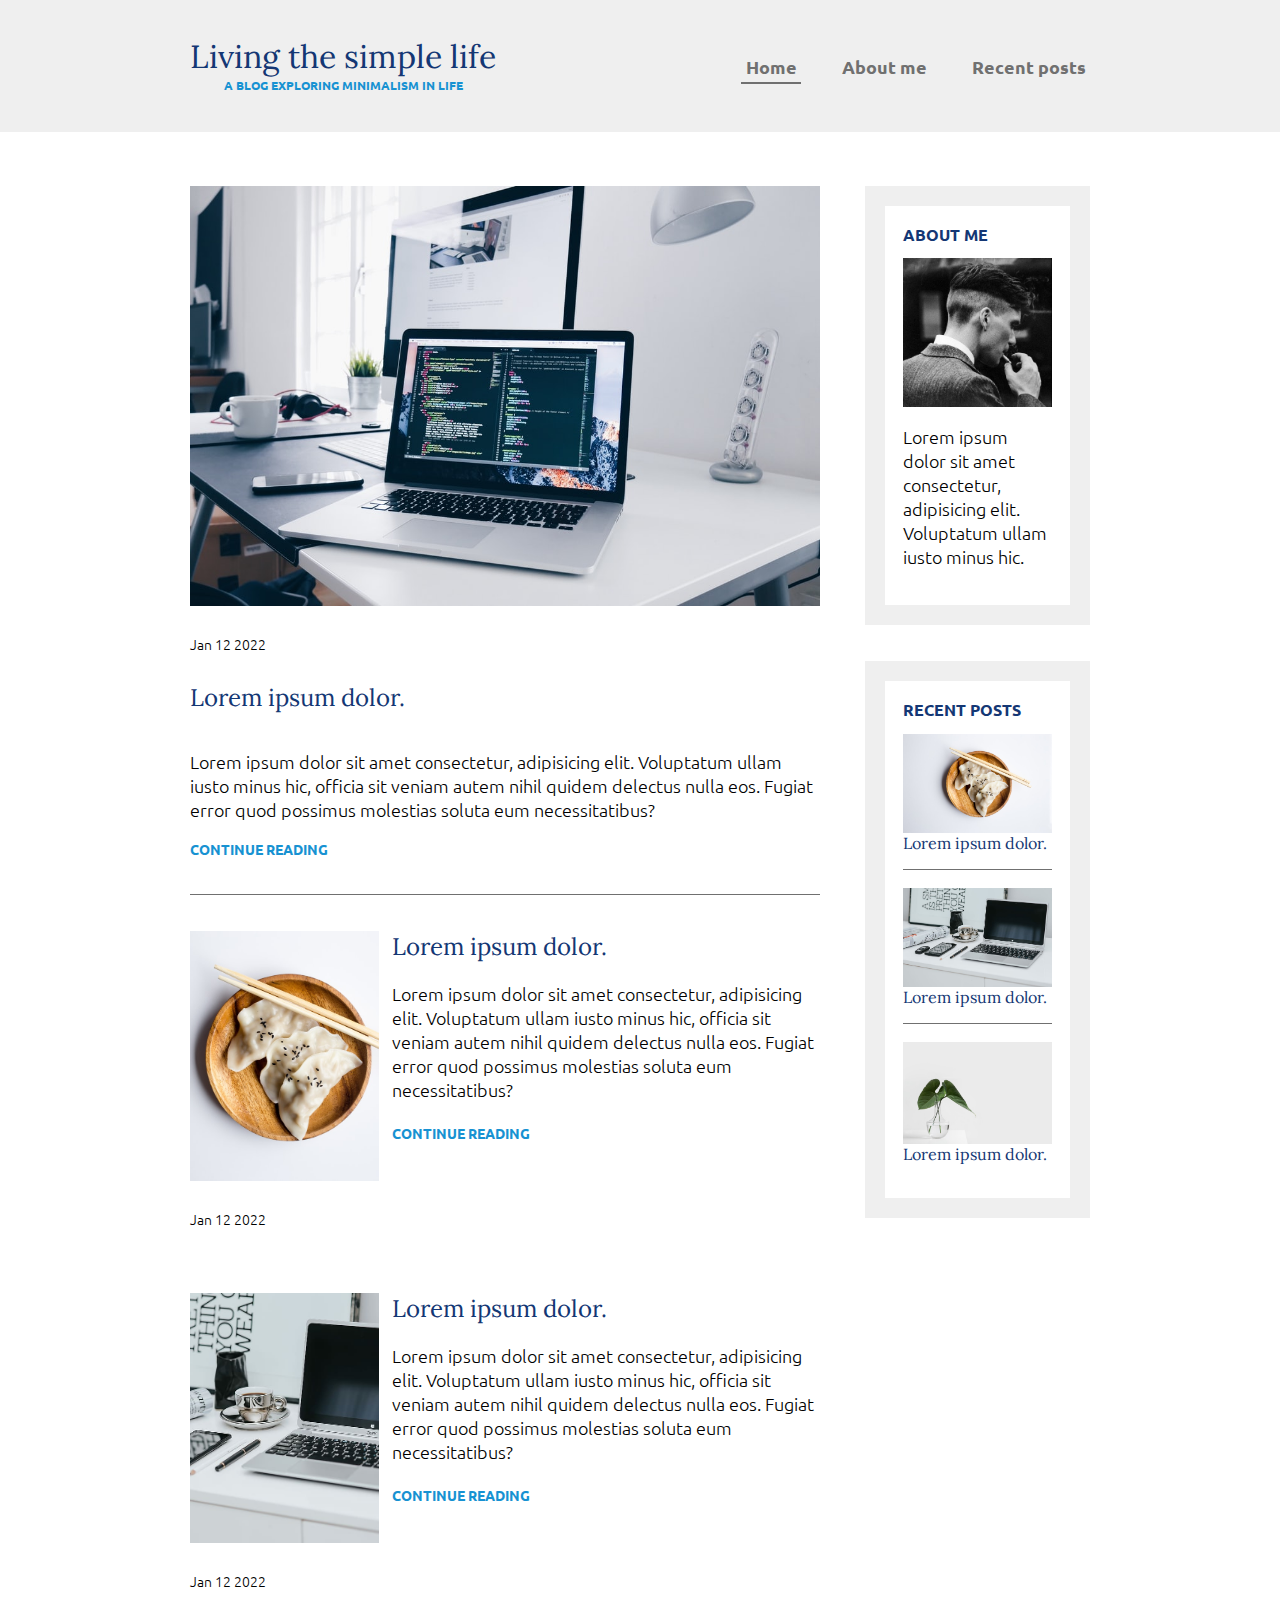
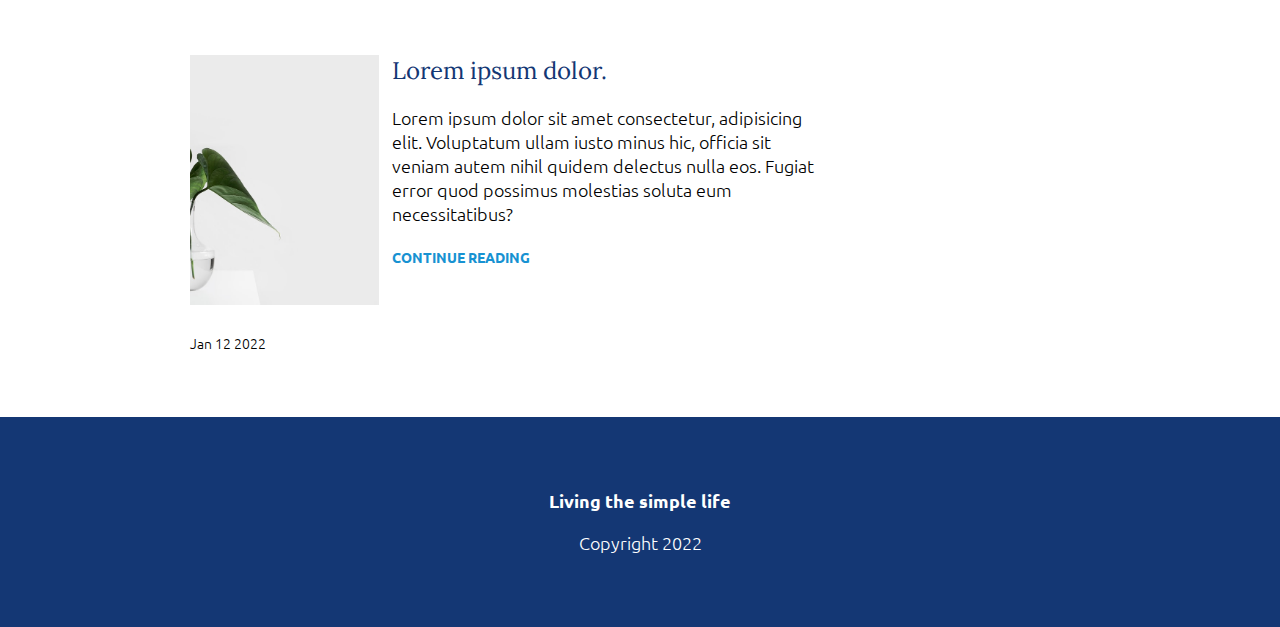
<file: index.html>
<!DOCTYPE html>
<html lang="en">

<head>
    <meta charset="UTF-8">
    <meta http-equiv="X-UA-Compatible" content="IE=edge">
    <meta name="viewport" content="width=device-width, initial-scale=1.0">
    <title>My Simple Life</title>

    <link rel="stylesheet" href="css/main.css">

    <link rel="preconnect" href="https://fonts.googleapis.com">
    <link rel="preconnect" href="https://fonts.gstatic.com" crossorigin>
    <link href="https://fonts.googleapis.com/css2?family=Lora:wght@400;700&family=Ubuntu:wght@300;400;700&display=swap"
        rel="stylesheet">
</head>

<body>
    <header>
        <div class="container container-flex">
            <div class="site-title">
                <h1>Living the simple life</h1>
                <p class="subtitle">A blog exploring minimalism in life</p>
            </div>

            <nav>
                <ul>
                    <li><a href="index.html" class="current-page">Home</a></li>
                    <li><a href="about-me.html">About me</a></li>
                    <li><a href="recent-posts.html">Recent posts</a></li>
                </ul>
            </nav>
        </div>
    </header>

    <div class="container container-flex">
        <main role="main">
            <article class="article-featured">
                <h2 class="article-title">Lorem ipsum dolor.</h2>
                <img src="images/life.jpg" alt="" class="article-image">
                <p class="article-info">Jan 12 2022</p>
                <p class="article-body">Lorem ipsum dolor sit amet consectetur, adipisicing elit. Voluptatum ullam iusto
                    minus hic, officia sit veniam autem nihil quidem delectus nulla eos. Fugiat error quod possimus
                    molestias soluta eum necessitatibus?</p>
                <a href="#" class="article-read-more">Continue reading</a>
            </article>

            <article class="article-recent">
                <div class="article-recent-main">
                    <h2 class="article-title">Lorem ipsum dolor.</h2>
                    <p class="article-body">Lorem ipsum dolor sit amet consectetur, adipisicing elit. Voluptatum ullam
                        iusto minus hic, officia sit veniam autem nihil quidem delectus nulla eos. Fugiat error quod
                        possimus molestias soluta eum necessitatibus?</p>
                    <a href="#" class="article-read-more">Continue reading</a>
                </div>
                <div class="article-recent-secondary">
                    <img src="images/food.jpg" alt="" class="article-image">
                    <p class="article-info">Jan 12 2022</p>
                </div>
            </article>

            <article class="article-recent">
                <div class="article-recent-main">
                    <h2 class="article-title">Lorem ipsum dolor.</h2>
                    <p class="article-body">Lorem ipsum dolor sit amet consectetur, adipisicing elit. Voluptatum ullam
                        iusto minus hic, officia sit veniam autem nihil quidem delectus nulla eos. Fugiat error quod
                        possimus molestias soluta eum necessitatibus?</p>
                    <a href="#" class="article-read-more">Continue reading</a>
                </div>
                <div class="article-recent-secondary">
                    <img src="images/work.jpg" alt="" class="article-image">
                    <p class="article-info">Jan 12 2022</p>
                </div>
            </article>

            <article class="article-recent">
                <div class="article-recent-main">
                    <h2 class="article-title">Lorem ipsum dolor.</h2>
                    <p class="article-body">Lorem ipsum dolor sit amet consectetur, adipisicing elit. Voluptatum ullam
                        iusto minus hic, officia sit veniam autem nihil quidem delectus nulla eos. Fugiat error quod
                        possimus molestias soluta eum necessitatibus?</p>
                    <a href="#" class="article-read-more">Continue reading</a>
                </div>
                <div class="article-recent-secondary">
                    <img src="images/deco.jpg" alt="" class="article-image">
                    <p class="article-info">Jan 12 2022</p>
                </div>
            </article>
        </main>
        <aside class="sidebar">
            <div class="sidebar-widget">
                <h2 class="widget-title">About me</h2>
                <img src="images/about-me.jpg" alt="" class="widget-image">
                <p class="widget-body">Lorem ipsum dolor sit amet consectetur, adipisicing elit. Voluptatum ullam
                    iusto minus hic.</p>
            </div>

            <div class="sidebar-widget">
                <h2 class="widget-title">Recent posts</h2>
                <div class="widget-recent-post widget-divider">
                    <h3 class="widget-recent-post-title">Lorem ipsum dolor.</h3>
                    <img src="images/food.jpg" alt="" class="widget-image">
                </div>
                <div class="widget-recent-post widget-divider">
                    <h3 class="widget-recent-post-title">Lorem ipsum dolor.</h3>
                    <img src="images/work.jpg" alt="" class="widget-image">
                </div>
                <div class="widget-recent-post">
                    <h3 class="widget-recent-post-title">Lorem ipsum dolor.</h3>
                    <img src="images/deco.jpg" alt="" class="widget-image">
                </div>
            </div>
        </aside>
    </div>

    <footer>
        <p><strong>Living the simple life</strong></p>
        <p>Copyright 2022</p>
    </footer>
</body>

</html>
</file>
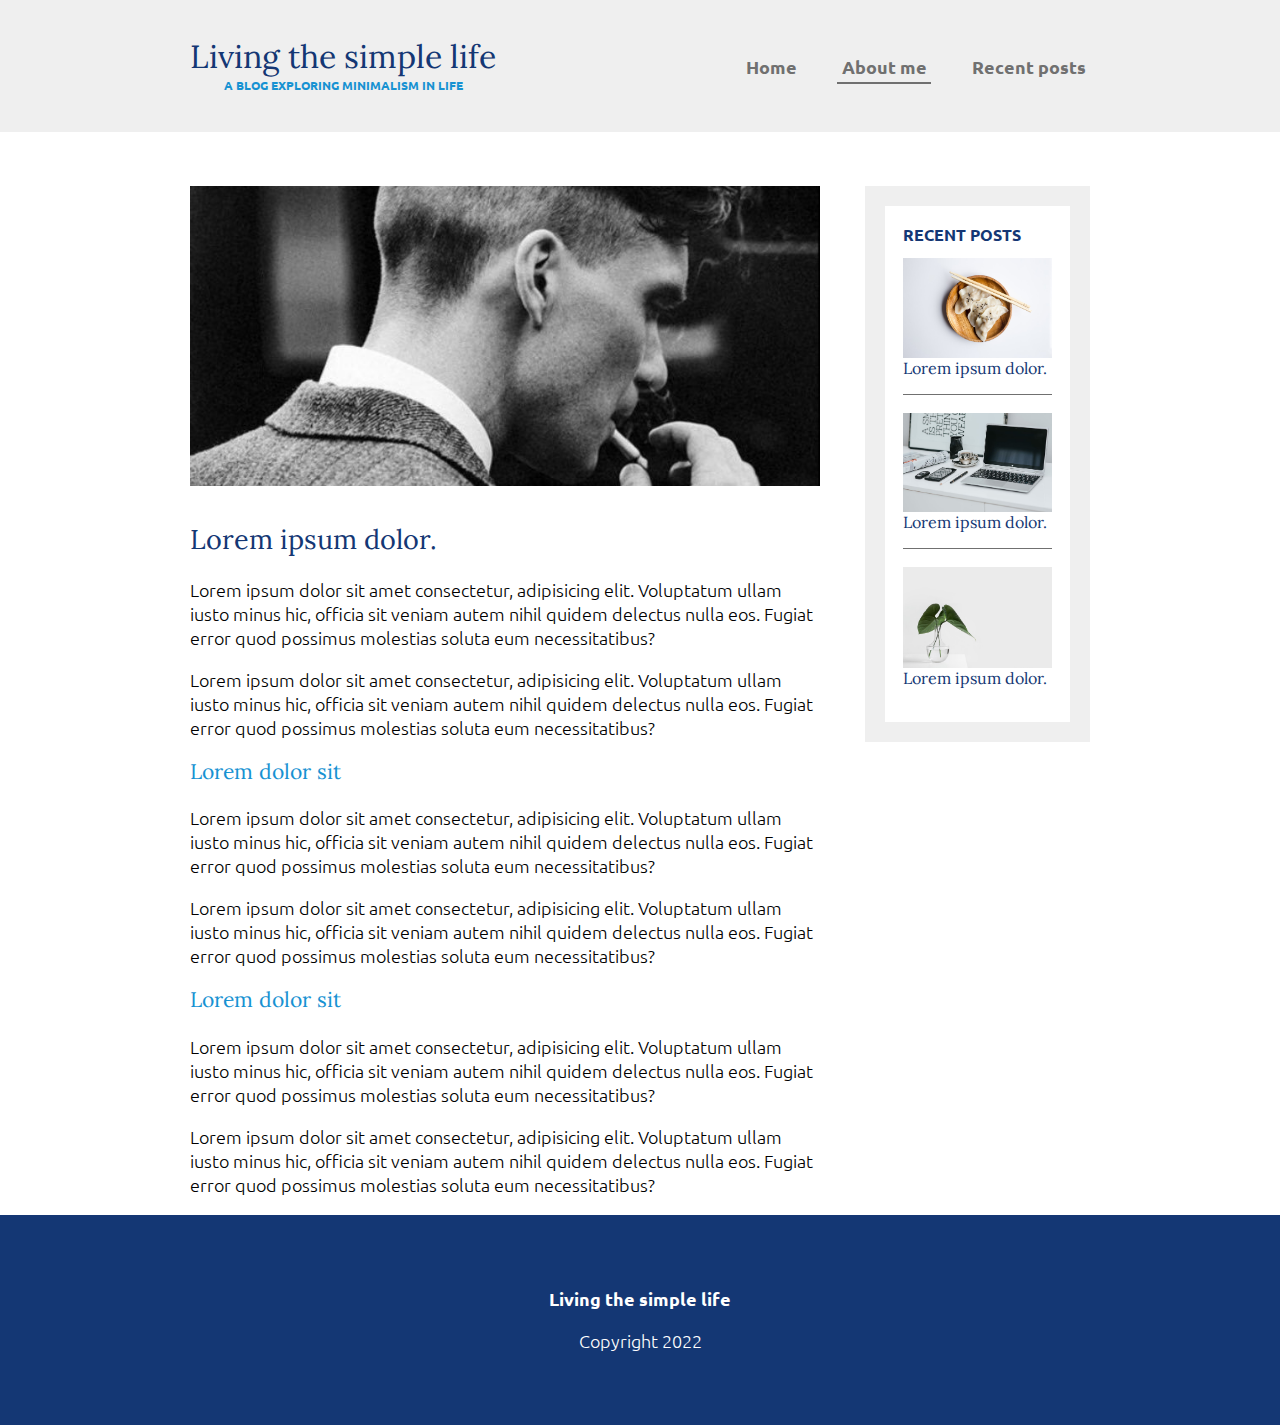
<file: about-me.html>
<!DOCTYPE html>
<html lang="en">

<head>
    <meta charset="UTF-8">
    <meta http-equiv="X-UA-Compatible" content="IE=edge">
    <meta name="viewport" content="width=device-width, initial-scale=1.0">
    <title>My Simple Life</title>

    <link rel="stylesheet" href="css/main.css">

    <link rel="preconnect" href="https://fonts.googleapis.com">
    <link rel="preconnect" href="https://fonts.gstatic.com" crossorigin>
    <link href="https://fonts.googleapis.com/css2?family=Lora:wght@400;700&family=Ubuntu:wght@300;400;700&display=swap"
        rel="stylesheet">
</head>

<body>
    <header>
        <div class="container container-flex">
            <div class="site-title">
                <h1>Living the simple life</h1>
                <p class="subtitle">A blog exploring minimalism in life</p>
            </div>

            <nav>
                <ul>
                    <li><a href="index.html">Home</a></li>
                    <li><a href="about-me.html" class="current-page">About me</a></li>
                    <li><a href="recent-posts.html">Recent posts</a></li>
                </ul>
            </nav>
        </div>
    </header>

    <div class="container container-flex">
        <main role="main">
            <img src="images/about-me.jpg" alt="" class="image-full">
            <h2>Lorem ipsum dolor.</h2>
            <p>Lorem ipsum dolor sit amet consectetur, adipisicing elit. Voluptatum ullam iusto
                minus hic, officia sit veniam autem nihil quidem delectus nulla eos. Fugiat error quod possimus
                molestias soluta eum necessitatibus?</p>
            <p>Lorem ipsum dolor sit amet consectetur, adipisicing elit. Voluptatum ullam iusto
                minus hic, officia sit veniam autem nihil quidem delectus nulla eos. Fugiat error quod possimus
                molestias soluta eum necessitatibus?</p>

            <h3>Lorem dolor sit</h3>
            <p>Lorem ipsum dolor sit amet consectetur, adipisicing elit. Voluptatum ullam iusto
                minus hic, officia sit veniam autem nihil quidem delectus nulla eos. Fugiat error quod possimus
                molestias soluta eum necessitatibus?</p>
            <p>Lorem ipsum dolor sit amet consectetur, adipisicing elit. Voluptatum ullam iusto
                minus hic, officia sit veniam autem nihil quidem delectus nulla eos. Fugiat error quod possimus
                molestias soluta eum necessitatibus?</p>

            <h3>Lorem dolor sit</h3>
            <p>Lorem ipsum dolor sit amet consectetur, adipisicing elit. Voluptatum ullam iusto
                minus hic, officia sit veniam autem nihil quidem delectus nulla eos. Fugiat error quod possimus
                molestias soluta eum necessitatibus?</p>
            <p>Lorem ipsum dolor sit amet consectetur, adipisicing elit. Voluptatum ullam iusto
                minus hic, officia sit veniam autem nihil quidem delectus nulla eos. Fugiat error quod possimus
                molestias soluta eum necessitatibus?</p>
        </main>
        <aside class="sidebar">
            <div class="sidebar-widget">
                <h2 class="widget-title">Recent posts</h2>
                <div class="widget-recent-post widget-divider">
                    <h3 class="widget-recent-post-title">Lorem ipsum dolor.</h3>
                    <img src="images/food.jpg" alt="" class="widget-image">
                </div>
                <div class="widget-recent-post widget-divider">
                    <h3 class="widget-recent-post-title">Lorem ipsum dolor.</h3>
                    <img src="images/work.jpg" alt="" class="widget-image">
                </div>
                <div class="widget-recent-post">
                    <h3 class="widget-recent-post-title">Lorem ipsum dolor.</h3>
                    <img src="images/deco.jpg" alt="" class="widget-image">
                </div>
            </div>
        </aside>
    </div>

    <footer>
        <p><strong>Living the simple life</strong></p>
        <p>Copyright 2022</p>
    </footer>
</body>

</html>
</file>
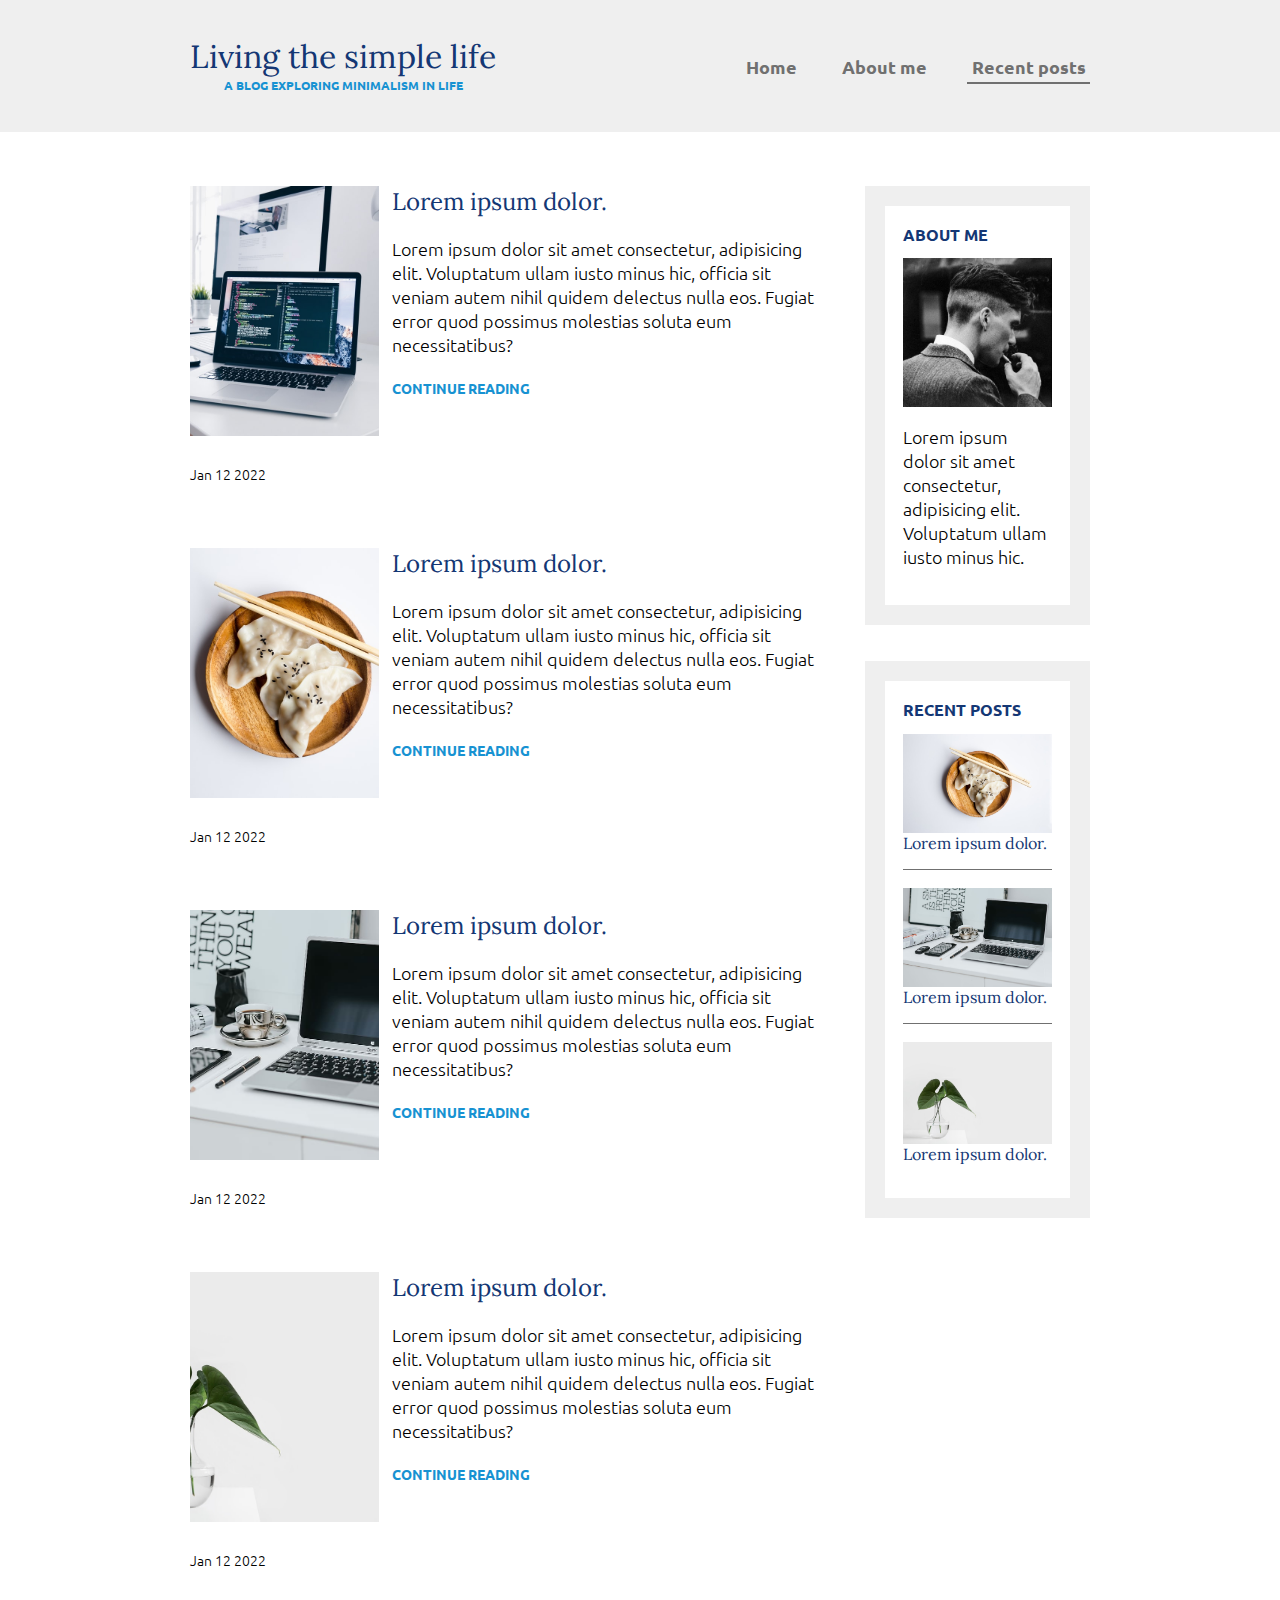
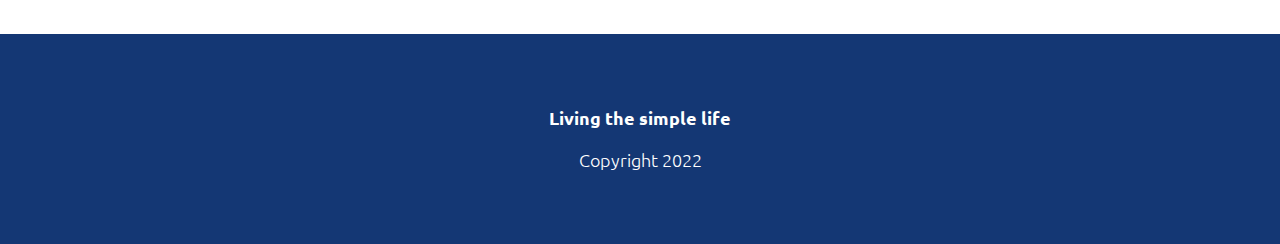
<file: recent-posts.html>
<!DOCTYPE html>
<html lang="en">

<head>
    <meta charset="UTF-8">
    <meta http-equiv="X-UA-Compatible" content="IE=edge">
    <meta name="viewport" content="width=device-width, initial-scale=1.0">
    <title>My Simple Life</title>

    <link rel="stylesheet" href="css/main.css">

    <link rel="preconnect" href="https://fonts.googleapis.com">
    <link rel="preconnect" href="https://fonts.gstatic.com" crossorigin>
    <link href="https://fonts.googleapis.com/css2?family=Lora:wght@400;700&family=Ubuntu:wght@300;400;700&display=swap"
        rel="stylesheet">
</head>

<body>
    <header>
        <div class="container container-flex">
            <div class="site-title">
                <h1>Living the simple life</h1>
                <p class="subtitle">A blog exploring minimalism in life</p>
            </div>

            <nav>
                <ul>
                    <li><a href="index.html">Home</a></li>
                    <li><a href="about-me.html">About me</a></li>
                    <li><a href="recent-posts.html" class="current-page">Recent posts</a></li>
                </ul>
            </nav>
        </div>
    </header>

    <div class="container container-flex">
        <main role="main">
            <article class="article-recent">
                <div class="article-recent-main">
                    <h2 class="article-title">Lorem ipsum dolor.</h2>
                    <p class="article-body">Lorem ipsum dolor sit amet consectetur, adipisicing elit. Voluptatum ullam
                        iusto minus hic, officia sit veniam autem nihil quidem delectus nulla eos. Fugiat error quod
                        possimus molestias soluta eum necessitatibus?</p>
                    <a href="#" class="article-read-more">Continue reading</a>
                </div>
                <div class="article-recent-secondary">
                    <img src="images/life.jpg" alt="" class="article-image">
                    <p class="article-info">Jan 12 2022</p>
                </div>
            </article>

            <article class="article-recent">
                <div class="article-recent-main">
                    <h2 class="article-title">Lorem ipsum dolor.</h2>
                    <p class="article-body">Lorem ipsum dolor sit amet consectetur, adipisicing elit. Voluptatum ullam
                        iusto minus hic, officia sit veniam autem nihil quidem delectus nulla eos. Fugiat error quod
                        possimus molestias soluta eum necessitatibus?</p>
                    <a href="#" class="article-read-more">Continue reading</a>
                </div>
                <div class="article-recent-secondary">
                    <img src="images/food.jpg" alt="" class="article-image">
                    <p class="article-info">Jan 12 2022</p>
                </div>
            </article>

            <article class="article-recent">
                <div class="article-recent-main">
                    <h2 class="article-title">Lorem ipsum dolor.</h2>
                    <p class="article-body">Lorem ipsum dolor sit amet consectetur, adipisicing elit. Voluptatum ullam
                        iusto minus hic, officia sit veniam autem nihil quidem delectus nulla eos. Fugiat error quod
                        possimus molestias soluta eum necessitatibus?</p>
                    <a href="#" class="article-read-more">Continue reading</a>
                </div>
                <div class="article-recent-secondary">
                    <img src="images/work.jpg" alt="" class="article-image">
                    <p class="article-info">Jan 12 2022</p>
                </div>
            </article>

            <article class="article-recent">
                <div class="article-recent-main">
                    <h2 class="article-title">Lorem ipsum dolor.</h2>
                    <p class="article-body">Lorem ipsum dolor sit amet consectetur, adipisicing elit. Voluptatum ullam
                        iusto minus hic, officia sit veniam autem nihil quidem delectus nulla eos. Fugiat error quod
                        possimus molestias soluta eum necessitatibus?</p>
                    <a href="#" class="article-read-more">Continue reading</a>
                </div>
                <div class="article-recent-secondary">
                    <img src="images/deco.jpg" alt="" class="article-image">
                    <p class="article-info">Jan 12 2022</p>
                </div>
            </article>
        </main>
        <aside class="sidebar">
            <div class="sidebar-widget">
                <h2 class="widget-title">About me</h2>
                <img src="images/about-me.jpg" alt="" class="widget-image">
                <p class="widget-body">Lorem ipsum dolor sit amet consectetur, adipisicing elit. Voluptatum ullam
                    iusto minus hic.</p>
            </div>

            <div class="sidebar-widget">
                <h2 class="widget-title">Recent posts</h2>
                <div class="widget-recent-post widget-divider">
                    <h3 class="widget-recent-post-title">Lorem ipsum dolor.</h3>
                    <img src="images/food.jpg" alt="" class="widget-image">
                </div>
                <div class="widget-recent-post widget-divider">
                    <h3 class="widget-recent-post-title">Lorem ipsum dolor.</h3>
                    <img src="images/work.jpg" alt="" class="widget-image">
                </div>
                <div class="widget-recent-post">
                    <h3 class="widget-recent-post-title">Lorem ipsum dolor.</h3>
                    <img src="images/deco.jpg" alt="" class="widget-image">
                </div>
            </div>
        </aside>
    </div>

    <footer>
        <p><strong>Living the simple life</strong></p>
        <p>Copyright 2022</p>
    </footer>
</body>

</html>
</file>
<file: css/main.css>
body {
  margin: 0;
  font-family: 'Ubuntu', sans-serif;
  font-size: 1.125rem;
  font-weight: 300;
}

img {
  max-width: 100%;
  display: block;
}

.image-full {
  width: 100%;
  max-height: 300px;
  -o-object-fit: cover;
     object-fit: cover;
  margin-bottom: 2em;
}

/* =================
    typography
=================*/
h1, h2, h3 {
  font-family: 'Lora', serif;
  font-weight: 400;
  color: #143774;
  margin-top: 0;
}

h1 {
  font-size: 2rem;
  margin: 0;
}

h3 {
  color: #1792d2;
}

a {
  color: #1792d2;
}

a:hover, a:focus {
  color: #143774;
}

strong {
  font-weight: 700;
}

/* h1 subtitle */
.subtitle {
  font-weight: 700;
  color: #1792d2;
  font-size: .75rem;
  margin: 0;
  text-transform: uppercase;
}

.article-title {
  font-size: 1.5rem;
}

.article-read-more, .article-info {
  font-size: .875rem;
}

.article-read-more {
  color: #1792d2;
  text-decoration: none;
  font-weight: 700;
  text-transform: uppercase;
}

.article-read-more:hover, .article-read-more:focus {
  color: #143774;
  text-decoration: underline;
}

.article-info {
  margin: 2em 0;
}

.widget-title, .widget-recent-post-title {
  font-size: 1rem;
}

.widget-title {
  font-family: 'Ubuntu', sans-serif;
  font-weight: 700;
  text-transform: uppercase;
}

.widget-recent-post-title {
  color: #143774;
}

/* =================
    layout
=================*/
.container {
  width: 90%;
  max-width: 900px;
  margin: 0 auto;
}

.container-flex {
  display: -webkit-box;
  display: -ms-flexbox;
  display: flex;
  -webkit-box-pack: justify;
      -ms-flex-pack: justify;
          justify-content: space-between;
  -webkit-box-orient: vertical;
  -webkit-box-direction: normal;
      -ms-flex-direction: column;
          flex-direction: column;
}

header {
  background: #efefef;
  padding: 2em 0;
  text-align: center;
  margin-bottom: 3em;
}

footer {
  background: #143774;
  color: white;
  text-align: center;
  padding: 3em 0;
}

@media (min-width: 675px) {
  .container-flex {
    -webkit-box-orient: horizontal;
    -webkit-box-direction: normal;
        -ms-flex-direction: row;
            flex-direction: row;
  }
  main {
    width: 70%;
  }
  aside {
    width: 25%;
    min-width: 200px;
    margin-left: 1em;
  }
}

/* navigation */
nav ul {
  list-style: none;
  display: -webkit-box;
  display: -ms-flexbox;
  display: flex;
  -webkit-box-pack: center;
      -ms-flex-pack: center;
          justify-content: center;
  padding: 0;
}

nav li {
  -webkit-margin-start: 2em;
          margin-inline-start: 2em;
}

nav a {
  text-decoration: none;
  color: #707070;
  font-weight: 700;
  padding: .25em;
}

nav a:hover, nav a:focus {
  color: #1792d2;
}

nav .current-page {
  border-bottom: 2px solid #707070;
}

nav .current-page:hover {
  color: #707070;
}

@media (max-width: 675px) {
  nav ul {
    -webkit-box-orient: vertical;
    -webkit-box-direction: normal;
        -ms-flex-direction: column;
            flex-direction: column;
  }
  nav li {
    margin: .5em 0;
  }
}

/* articles */
.article-featured {
  border-bottom: 1px solid #707070;
  padding-bottom: 2em;
  margin-bottom: 2em;
}

.article-recent {
  display: -webkit-box;
  display: -ms-flexbox;
  display: flex;
  -webkit-box-orient: vertical;
  -webkit-box-direction: normal;
      -ms-flex-direction: column;
          flex-direction: column;
  margin-bottom: 2em;
}

.article-recent-main {
  -webkit-box-ordinal-group: 2;
      -ms-flex-order: 1;
          order: 1;
}

.article-recent-secondary {
  -webkit-box-ordinal-group: 1;
      -ms-flex-order: 0;
          order: 0;
}

@media (min-width: 675px) {
  .article-recent {
    -webkit-box-orient: horizontal;
    -webkit-box-direction: normal;
        -ms-flex-direction: row;
            flex-direction: row;
    -webkit-box-pack: justify;
        -ms-flex-pack: justify;
            justify-content: space-between;
  }
  .article-recent-main {
    width: 68%;
  }
  .article-recent-secondary {
    width: 30%;
  }
  .article-featured {
    display: -webkit-box;
    display: -ms-flexbox;
    display: flex;
    -webkit-box-orient: vertical;
    -webkit-box-direction: normal;
        -ms-flex-direction: column;
            flex-direction: column;
  }
  .article-image {
    -webkit-box-ordinal-group: -1;
        -ms-flex-order: -2;
            order: -2;
    width: 100%;
    min-height: 250px;
    -o-object-fit: cover;
       object-fit: cover;
  }
  .article-info {
    -webkit-box-ordinal-group: 0;
        -ms-flex-order: -1;
            order: -1;
  }
}

/* widgets */
.sidebar-widget {
  border: 20px solid #efefef;
  padding: 1em;
  margin-bottom: 2em;
}

.widget-recent-post {
  display: -webkit-box;
  display: -ms-flexbox;
  display: flex;
  -webkit-box-orient: vertical;
  -webkit-box-direction: normal;
      -ms-flex-direction: column;
          flex-direction: column;
  border-bottom: 1px solid #707070;
  margin-bottom: 1em;
}

.widget-recent-post:last-child {
  border: 0;
  margin: 0;
}

.widget-image {
  -webkit-box-ordinal-group: 0;
      -ms-flex-order: -1;
          order: -1;
}
/*# sourceMappingURL=main.css.map */
</file>
